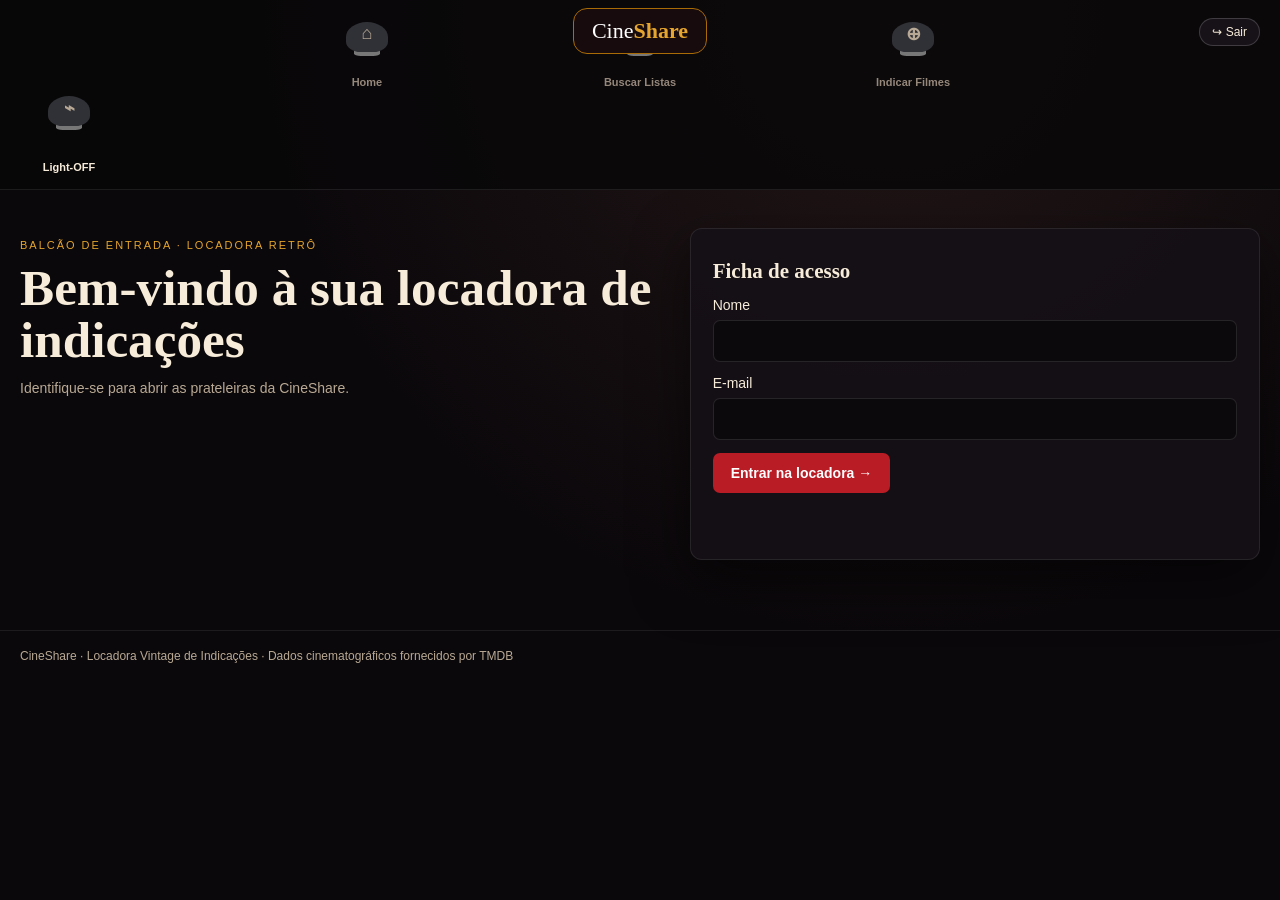
<file: src/main/resources/static/index.html>
<!doctype html>
<html lang="pt-BR">

<head>
    <meta charset="utf-8">
    <meta name="viewport" content="width=device-width,initial-scale=1">
    <title>CineShare · Locadora retrô</title>
    <link rel="stylesheet" href="cineshare.css">
</head>

<body>
    <script src="cineshare.js"></script>
</body>

</html>
</file>
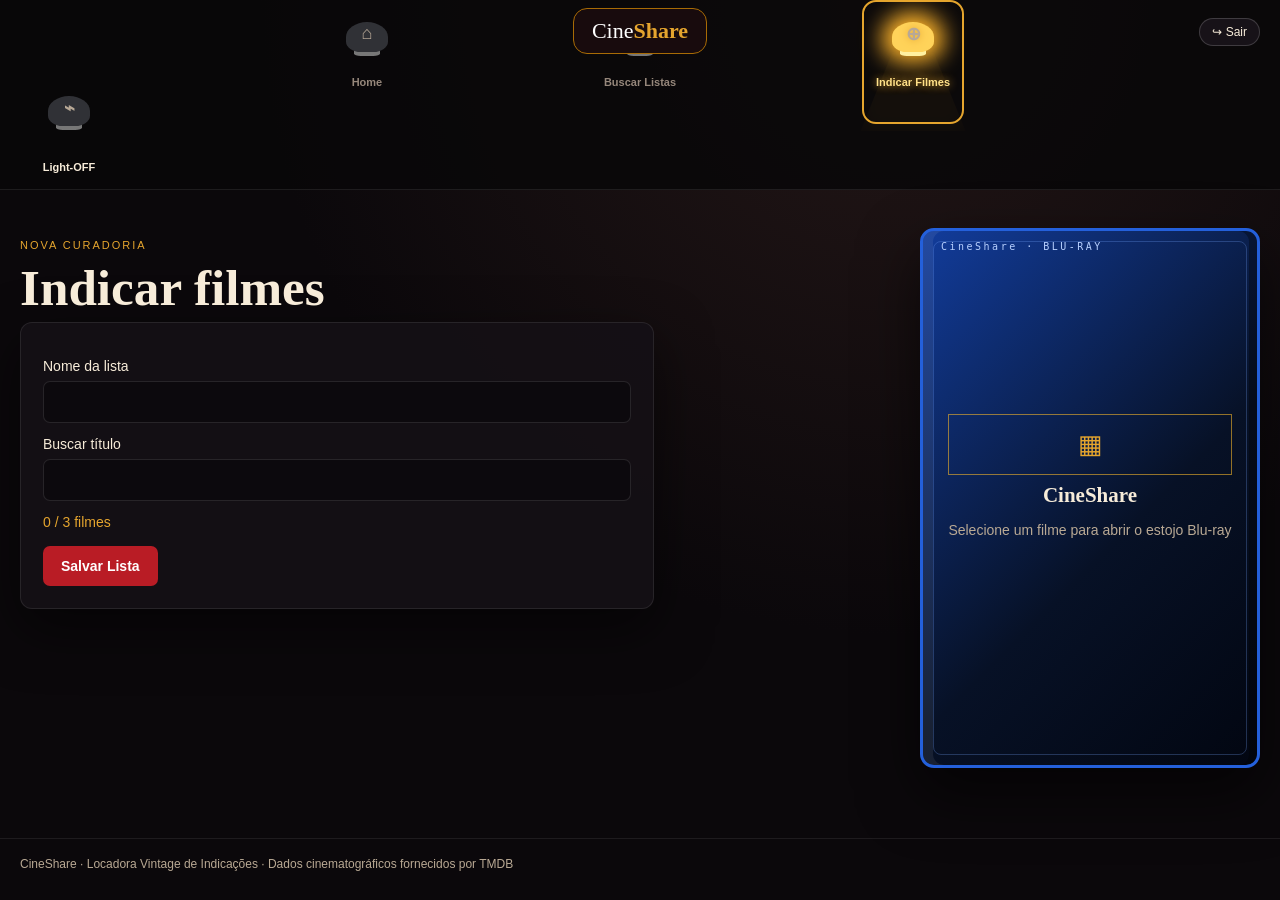
<file: src/main/resources/static/lista.html>
<!doctype html>
<html lang="pt-BR">

<head>
    <meta charset="utf-8">
    <meta name="viewport" content="width=device-width,initial-scale=1">
    <title>Indicar filmes · CineShare</title>
    <link rel="stylesheet" href="cineshare.css">
</head>

<body>
    <script src="cineshare.js"></script>
</body>

</html>
</file>
<file: src/main/resources/static/cineshare.css>
:root {
    --ink: #f7ecd9;
    --muted: #b9a994;
    --bg: #0b080b;
    --panel: #171218;
    --gold: #e5a52e;
    --red: #b91c25;
    --paper: #f5e8cf
}

* {
    box-sizing: border-box
}

body {
    margin: 0;
    min-height: 100vh;
    background: radial-gradient(circle at 70% 0, #241717, #0b080b 50%);
    color: var(--ink);
    font: 14px Arial, sans-serif
}

body.light {
    --ink: #251a13;
    --muted: #725c4b;
    --bg: #eee2c9;
    --panel: #fffaf0;
    background: linear-gradient(135deg, #fff7e7, #e8d9bb)
}

a {
    color: inherit;
    text-decoration: none
}

button,
input {
    font: inherit
}

.wrap {
    width: min(1240px, calc(100% - 32px));
    margin: auto
}

.topbar {
    height: 86px;
    border-bottom: 1px solid #ffffff16;
    background: #090709dd;
    display: flex;
    align-items: center;
    justify-content: center;
    position: relative
}

.light .topbar {
    background: #e6d6b9ee
}

.brand {
    font-family: Georgia, serif;
    font-size: 22px;
    color: #fff
}

.light .brand {
    color: #28180e
}

.brand b {
    color: var(--gold)
}

.nav {
    position: absolute;
    inset: 0;
    display: flex;
    justify-content: space-between;
    align-items: flex-start;
    padding: 0 16%;
    pointer-events: none
}

.lamp {
    pointer-events: auto;
    position: relative;
    padding: 38px 12px 10px;
    min-width: 90px;
    text-align: center;
    font-size: 11px;
    color: #a9957e;
    transition: .3s
}

.lamp:before {
    content: '';
    position: absolute;
    top: 9px;
    left: 50%;
    width: 20px;
    height: 21px;
    transform: translateX(-50%);
    border-radius: 55%;
    background: #302924;
    border: 1px solid #887359;
    transition: .3s
}

.lamp:after {
    content: '';
    position: absolute;
    top: 28px;
    left: 50%;
    transform: translateX(-50%);
    width: 100px;
    height: 52px;
    clip-path: polygon(43% 0, 57% 0, 100% 100%, 0 100%);
    background: #e6a72d00;
    filter: blur(5px);
    transition: .3s;
    z-index: -1
}

.lamp:hover,
.lamp:focus-visible,
.lamp.active {
    color: var(--gold);
    text-shadow: 0 0 8px var(--gold)
}

.lamp:hover:before,
.lamp.active:before {
    background: #ffd35a;
    box-shadow: 0 0 20px 7px #ffb52b
}

.lamp:hover:after,
.lamp.active:after {
    background: #e6a72d40
}

.theme-switch {
    position: absolute;
    left: 22px;
    top: 15px;
    border: 0;
    background: none;
    color: var(--gold);
    cursor: pointer;
    font-size: 26px
}

main {
    padding: 38px 0 70px
}

.eyebrow {
    color: var(--gold);
    letter-spacing: .18em;
    text-transform: uppercase;
    font-size: 11px
}

.layout {
    display: grid;
    grid-template-columns: minmax(0, 1fr) minmax(420px, .9fr);
    gap: 36px;
    align-items: start
}

h1,
h2,
h3 {
    font-family: Georgia, serif;
    margin: 8px 0
}

h1 {
    font-size: clamp(30px, 4vw, 54px);
    line-height: 1.02
}

.muted {
    color: var(--muted)
}

.panel {
    background: #151116dd;
    border: 1px solid #ffffff16;
    border-radius: 12px;
    padding: 22px;
    box-shadow: 0 20px 55px #0008
}

.light .panel {
    background: #fffaf0e8;
    border-color: #6e4b2730
}

.field {
    display: flex;
    flex-direction: column;
    gap: 7px;
    margin: 13px 0
}

.field input {
    background: #0c090d;
    border: 1px solid #ffffff1c;
    border-radius: 7px;
    padding: 12px;
    color: var(--ink);
    outline: none;
    width: 100%
}

.light .field input {
    background: #fff;
    color: #251a13
}

.btn {
    border: 0;
    border-radius: 7px;
    padding: 12px 18px;
    background: var(--red);
    color: white;
    font-weight: 700;
    cursor: pointer
}

.btn.alt {
    background: transparent;
    border: 1px solid #e5a52e88;
    color: var(--gold)
}

.actions,
.search {
    display: flex;
    gap: 10px;
    flex-wrap: wrap;
    margin-top: 18px
}

.search input {
    flex: 1
}

.list {
    display: grid;
    gap: 10px;
    margin-top: 16px
}

.list-card {
    border: 1px solid #ffffff16;
    background: #100d12;
    color: inherit;
    text-align: left;
    padding: 15px;
    border-radius: 9px;
    cursor: pointer
}

.light .list-card {
    background: #fff
}

.list-card:hover {
    border-color: var(--gold)
}

.movie-row {
    display: flex;
    align-items: center;
    gap: 12px;
    border-top: 1px solid #ffffff12;
    padding: 12px 0;
    cursor: pointer;
    background: none;
    color: inherit;
    width: 100%;
    text-align: left
}

.poster {
    width: 46px;
    height: 64px;
    object-fit: cover;
    border-radius: 4px;
    background: linear-gradient(140deg, #1d4ed8, #080b23);
    display: grid;
    place-items: center;
    color: #fff;
    font-size: 10px;
    text-align: center
}

.case {
    min-height: 540px;
    position: relative;
    border: 2px solid #2460db;
    border-radius: 12px;
    background: linear-gradient(135deg, #123c9b, #071126 58%, #020611);
    padding: 22px;
    box-shadow: 0 25px 60px #0009;
    overflow: hidden
}

.case:before {
    content: 'CineShare · BLU-RAY';
    position: absolute;
    top: 10px;
    left: 18px;
    font: 10px monospace;
    letter-spacing: .25em;
    color: #b8d1ff
}

.case.closed .case-inner {
    min-height: 460px;
    display: grid;
    place-items: center;
    text-align: center
}

.logo-box {
    border: 1px solid #f1b32b99;
    padding: 14px;
    color: var(--gold);
    font: 26px Georgia, serif
}

.open-content {
    display: grid;
    grid-template-columns: 1fr 1fr;
    gap: 12px;
    margin-top: 22px;
    min-height: 480px
}

.disc-side {
    display: flex;
    flex-direction: column;
    align-items: center;
    justify-content: center;
    background: #081634;
    border-radius: 8px;
    gap: 12px
}

.disc {
    width: 210px;
    height: 210px;
    border-radius: 50%;
    background: radial-gradient(circle, #0a1024 0 8%, #62a6e8 9% 12%, #071b44 13% 48%, #2867cb 49% 55%, #0c1b3a 56%);
    box-shadow: 0 0 28px #2583ff99;
    animation: slide .55s ease-out
}

.sheet {
    background: var(--paper);
    color: #291c13;
    border-radius: 8px;
    padding: 23px;
    display: flex;
    flex-direction: column;
    justify-content: center
}

.sheet dl {
    display: grid;
    grid-template-columns: 1fr 1fr;
    gap: 10px;
    border-top: 1px solid #7e5c3b55;
    padding-top: 10px
}

.sheet dt {
    font-size: 11px;
    color: #7e5c3b
}

.sheet dd {
    margin: 0;
    text-align: right;
    font-weight: 700
}

@keyframes slide {
    from {
        transform: translateX(-70px) rotate(-30deg);
        opacity: 0
    }

    to {
        transform: none;
        opacity: 1
    }
}

.status {
    margin: 12px 0;
    color: var(--gold);
    min-height: 20px
}

.share {
    margin-top: 18px;
    border: 1px solid #2eac7a;
    background: #073826;
    padding: 16px;
    border-radius: 8px
}

.share pre {
    white-space: pre-wrap;
    font: 12px monospace;
    color: #d2f7e6
}

.footer {
    border-top: 1px solid #ffffff14;
    padding: 18px 0;
    color: var(--muted);
    font-size: 12px
}

@media(max-width:800px) {
    .nav {
        padding: 0 4%
    }

    .layout {
        grid-template-columns: 1fr
    }

    .case {
        min-height: 460px
    }

    .open-content {
        grid-template-columns: 1fr
    }

    .disc-side {
        min-height: 270px
    }

    .wrap {
        width: min(100% - 22px, 620px)
    }
}

/* visual refinements */
.topbar {
    height: 190px;
    align-items: flex-start
}

.brand {
    margin-top: 8px;
    padding: 9px 18px;
    border: 1px solid #a86b05;
    border-radius: 14px;
    background: #180b0d;
    z-index: 2
}

.nav {
    justify-content: space-around;
    align-items: flex-start;
    padding: 0 18%;
    pointer-events: none
}

.lamp {
    pointer-events: auto;
    padding: 74px 10px 12px;
    min-width: 102px;
    height: 124px;
    border: 2px solid transparent;
    border-radius: 14px;
    color: #96877b;
    font-weight: 700;
    transition: .25s
}

.lamp:before {
    top: 20px;
    width: 42px;
    height: 30px;
    border-radius: 50% 50% 35% 35%;
    background: #303136;
    border: 0;
    box-shadow: 0 12px 0 -8px #777
}

.lamp:after {
    top: 51px;
    width: 105px;
    height: 78px;
    clip-path: polygon(30% 0, 70% 0, 100% 100%, 0 100%);
    filter: blur(9px)
}

.lamp .bulb {
    position: absolute;
    top: 21px;
    left: 50%;
    transform: translateX(-50%);
    font-size: 18px;
    color: #b7a896
}

.lamp:hover,
.lamp:focus-visible,
.lamp.active {
    border-color: #e5a52e;
    color: #ffe18a;
    outline: none
}

.lamp:hover:before,
.lamp.active:before {
    background: #ffd35a;
    box-shadow: 0 12px 0 -8px #fff1a1, 0 0 22px 10px #ffb52b
}

.lamp:hover:after,
.lamp.active:after {
    background: #e6a72d55
}

.lamp-label {
    display: block;
    font-size: 11px
}

.lamp-theme {
    position: absolute;
    left: 18px;
    top: 74px;
    background: transparent;
    color: inherit;
    cursor: pointer
}

.account {
    position: absolute;
    right: 20px;
    top: 18px;
    display: flex;
    gap: 10px;
    align-items: center;
    color: var(--gold);
    font-size: 12px
}

.logout,
.case-close {
    border: 1px solid #ffffff2c;
    border-radius: 15px;
    background: #171218;
    color: var(--ink);
    padding: 6px 12px;
    cursor: pointer
}

.home-hero {
    display: grid;
    grid-template-columns: minmax(0, 1fr) minmax(360px, .75fr);
    gap: 36px;
    align-items: start
}

.lead {
    font-size: 17px;
    line-height: 1.55;
    max-width: 680px
}

.shelf {
    margin-top: 24px
}

.shelf-title {
    display: flex;
    justify-content: space-between;
    align-items: center
}

.shelf-title a {
    color: var(--gold);
    font-weight: bold
}

.shelf-items {
    display: flex;
    gap: 14px;
    overflow: auto;
    padding-top: 12px
}

.shelf-card {
    border: 0;
    background: none;
    color: inherit;
    cursor: pointer;
    min-width: 94px;
    text-align: left
}

.shelf-card small {
    display: block;
    margin-top: 7px
}

.mini-poster {
    display: grid;
    place-items: center;
    width: 94px;
    height: 136px;
    border-radius: 7px;
    background: #1d2942 center/cover;
    color: white;
    font-size: 10px;
    padding: 5px;
    text-align: center;
    box-shadow: 4px 5px 0 #07070a
}

.case {
    min-height: 540px;
    width: 100%;
    border-width: 3px;
    border-radius: 14px;
    box-shadow: inset 10px 0 0 #ffffff12, inset -8px 0 0 #0005, 0 25px 60px #0009
}

.case.closed {
    max-width: 340px;
    margin-left: auto
}

.case.open {
    max-width: 620px
}

.case:after {
    content: '';
    position: absolute;
    inset: 10px;
    border: 1px solid #77a6ff45;
    border-radius: 8px;
    pointer-events: none
}

.disc {
    position: relative;
    width: 260px;
    height: 260px;
    overflow: hidden;
    border-radius: 50%;
    background: radial-gradient(circle, #0a1024 0 7%, #9bc7f1 8% 10%, #163c7f 11% 48%, #4996e5 49% 53%, #0c1b3a 54%);
    box-shadow: 0 0 28px #2583ff99, inset 0 0 0 5px #ffffff22
}

.disc img {
    width: 100%;
    height: 100%;
    object-fit: cover
}

.disc:after {
    content: '';
    position: absolute;
    left: 50%;
    top: 50%;
    width: 22px;
    height: 22px;
    transform: translate(-50%, -50%);
    border-radius: 50%;
    background: #071126;
    border: 3px solid #a8d5ff
}

.disc.fallback:before {
    content: 'CineShare';
    position: absolute;
    inset: 0;
    display: grid;
    place-items: center;
    color: #ffe57c;
    font: 22px Georgia, serif
}

.case-close {
    position: absolute;
    right: 18px;
    top: 14px;
    z-index: 3;
    font-size: 20px
}

.poster {
    background-position: center;
    background-size: cover
}

.open-content {
    position: relative;
    z-index: 1
}

.sheet {
    box-shadow: inset 0 0 0 1px #ffffff55, 8px 8px 0 #03091455
}

@media(max-width:800px) {
    .topbar {
        height: 150px
    }

    .nav {
        padding: 0 1%;
        gap: 0
    }

    .lamp {
        min-width: 82px;
        padding-top: 65px
    }

    .lamp-theme {
        top: 70px;
        left: 2px
    }

    .account {
        right: 8px;
        top: 8px
    }

    .brand {
        font-size: 18px
    }

    .home-hero {
        grid-template-columns: 1fr
    }

    .case,
    .case.closed {
        max-width: none
    }

    .disc {
        width: 220px;
        height: 220px
    }
}
</file>
